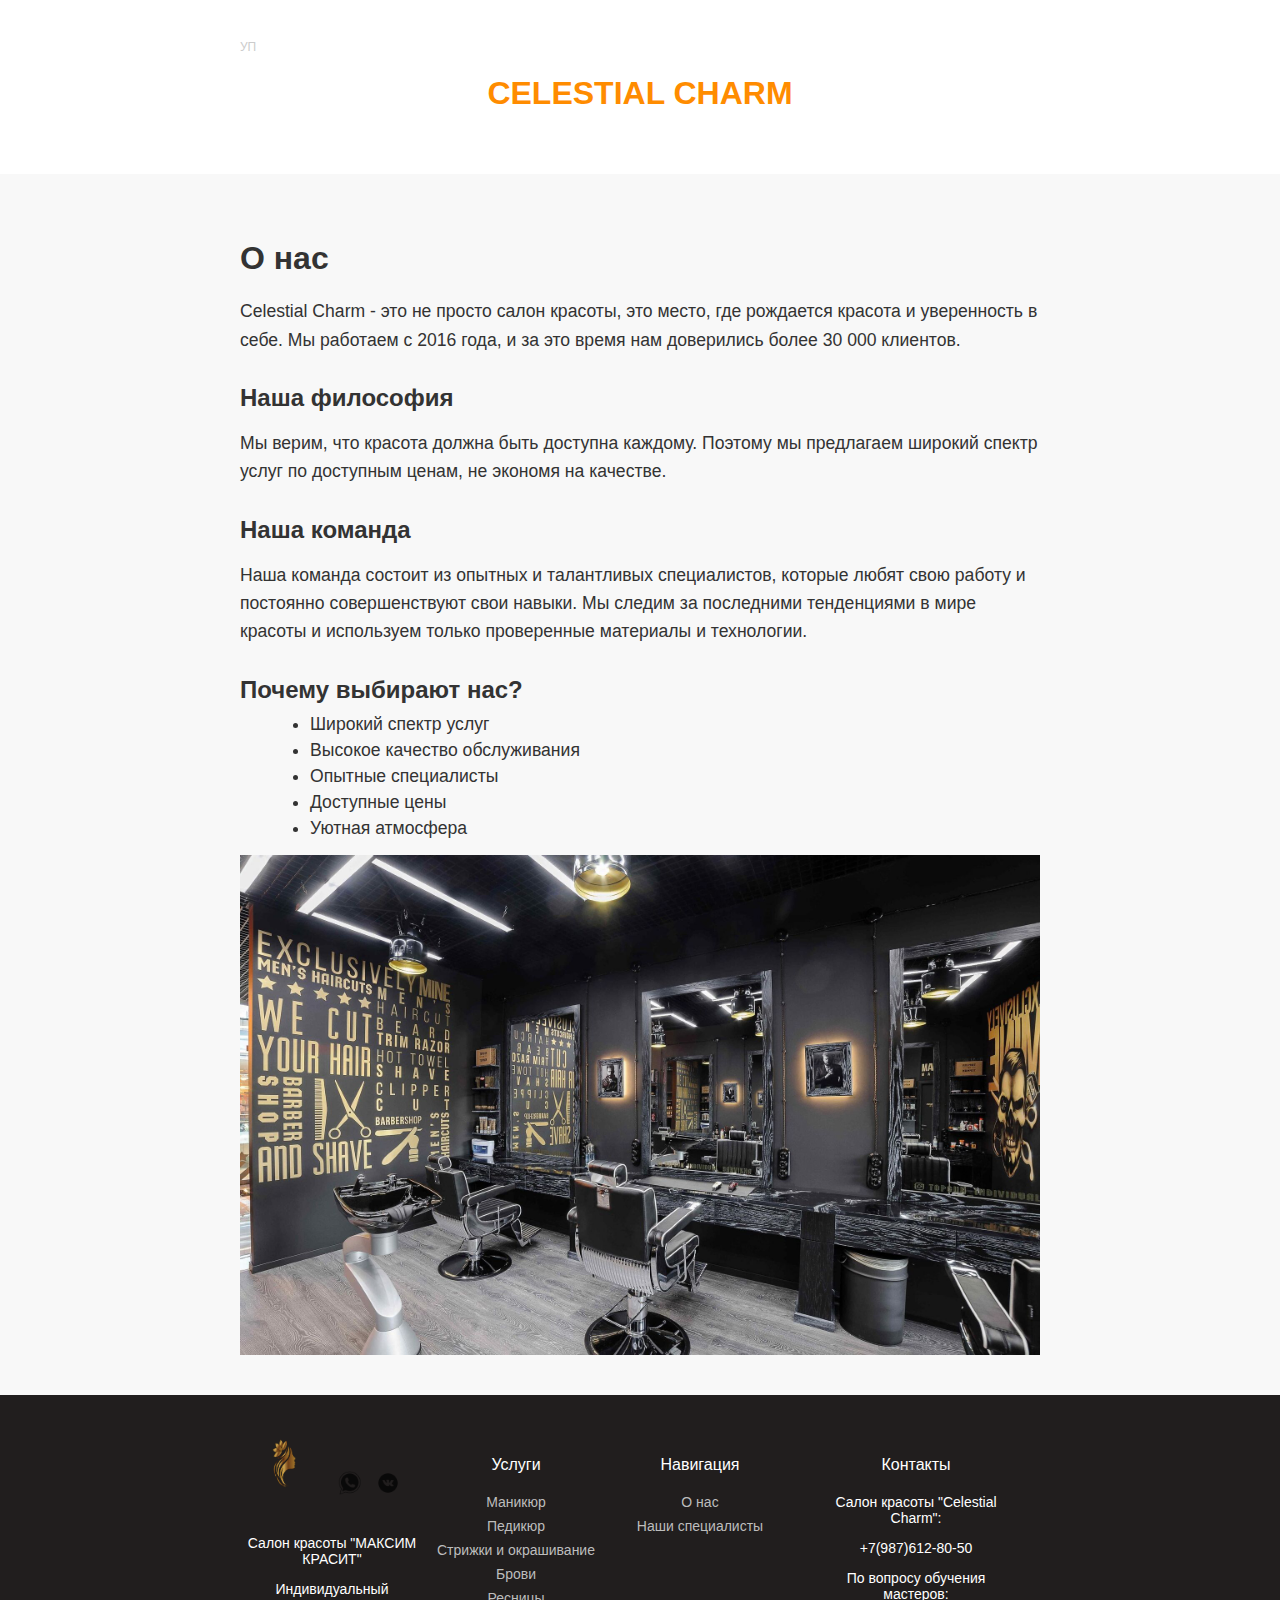
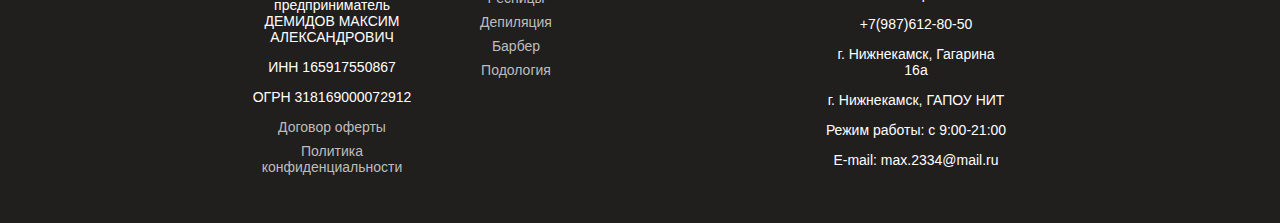
<file: about.html>
<!DOCTYPE html>
<html lang="ru">
<head>
  <meta charset="UTF-8">
  <meta name="viewport" content="width=device-width, initial-scale=1.0">
  <title>О нас - Celestial Charm</title>
  <link rel="stylesheet" href="style.css">
</head>
<body>

  <header>
    <div class="container">
      <div class="logo-social">
        <span class="light-text">УП</span>
        
      </div>

      <h1>CELESTIAL CHARM</h1>
    </div>
  </header>

  <section class="about-us">
    <div class="container">
      <h2>О нас</h2>
      <p>Celestial Charm - это не просто салон красоты, это место, где рождается красота и уверенность в себе. Мы работаем с 2016 года, и за это время нам доверились более 30 000 клиентов.</p>

      <h3>Наша философия</h3>
      <p>Мы верим, что красота должна быть доступна каждому. Поэтому мы предлагаем широкий спектр услуг по доступным ценам, не экономя на качестве.</p>

      <h3>Наша команда</h3>
      <p>Наша команда состоит из опытных и талантливых специалистов, которые любят свою работу и постоянно совершенствуют свои навыки. Мы следим за последними тенденциями в мире красоты и используем только проверенные материалы и технологии.</p>

      <h3>Почему выбирают нас?</h3>
      <ul>
        <li>Широкий спектр услуг</li>
        <li>Высокое качество обслуживания</li>
        <li>Опытные специалисты</li>
        <li>Доступные цены</li>
        <li>Уютная атмосфера</li>
      </ul>
       <img src="fon.jpg" alt="Интерьер салона">
    </div>
  </section>

  <footer>
    <div class="container">
      <div class="footer-columns">
        <div class="footer-column">
          <img src="logot.png" alt="Логотип">
          <div class="social-icons">
            <a href="https://steamcommunity.com/profiles/76561199134560611/"><img src="wa.png" alt="whatsapp"></a>
            <a href="https://vk.com/pod_strekatel"><img src="vk.png" alt="vk"></a>
          </div>
          <p>Салон красоты "МАКСИМ КРАСИТ"</p>
          <p>Индивидуальный предприниматель ДЕМИДОВ МАКСИМ АЛЕКСАНДРОВИЧ</p>
          <p>ИНН 165917550867</p>
          <p>ОГРН 318169000072912</p>
          <a href="offer.html">Договор оферты</a>
          <a href="privacy.html">Политика конфиденциальности</a>
        </div>

        <div class="footer-column">
          <h4>Услуги</h4>
          <a href="index.html">Маникюр</a>
          <a href="index.html">Педикюр</a>
          <a href="index.html">Стрижки и окрашивание</a>
          <a href="index.html">Брови</a>
          <a href="index.html">Ресницы</a>
          <a href="index.html">Депиляция</a>
          <a href="index.html">Барбер</a>
          <a href="index.html">Подология</a>
        </div>

        <div class="footer-column">
          <h4>Навигация</h4>
          <a href="about.html">О нас</a>
          <a href="specialist.html">Наши специалисты</a>
          
        </div>

        <div class="footer-column contacts">
          <h4>Контакты</h4>
          <p>Салон красоты "Celestial Charm":</p>
          <p>+7(987)612-80-50</p>
          <p>По вопросу обучения мастеров:</p>
          <p>+7(987)612-80-50</p>
          <p>г. Нижнекамск, Гагарина 16а</p>
          <p>г. Нижнекамск, ГАПОУ НИТ</p>
          <p>Режим работы: с 9:00-21:00</p>
          <p>E-mail: max.2334@mail.ru</p>
        </div>
      </div>
    </div>
  </footer>

  <script src="script.js"></script>
</body>
</html>
</file>
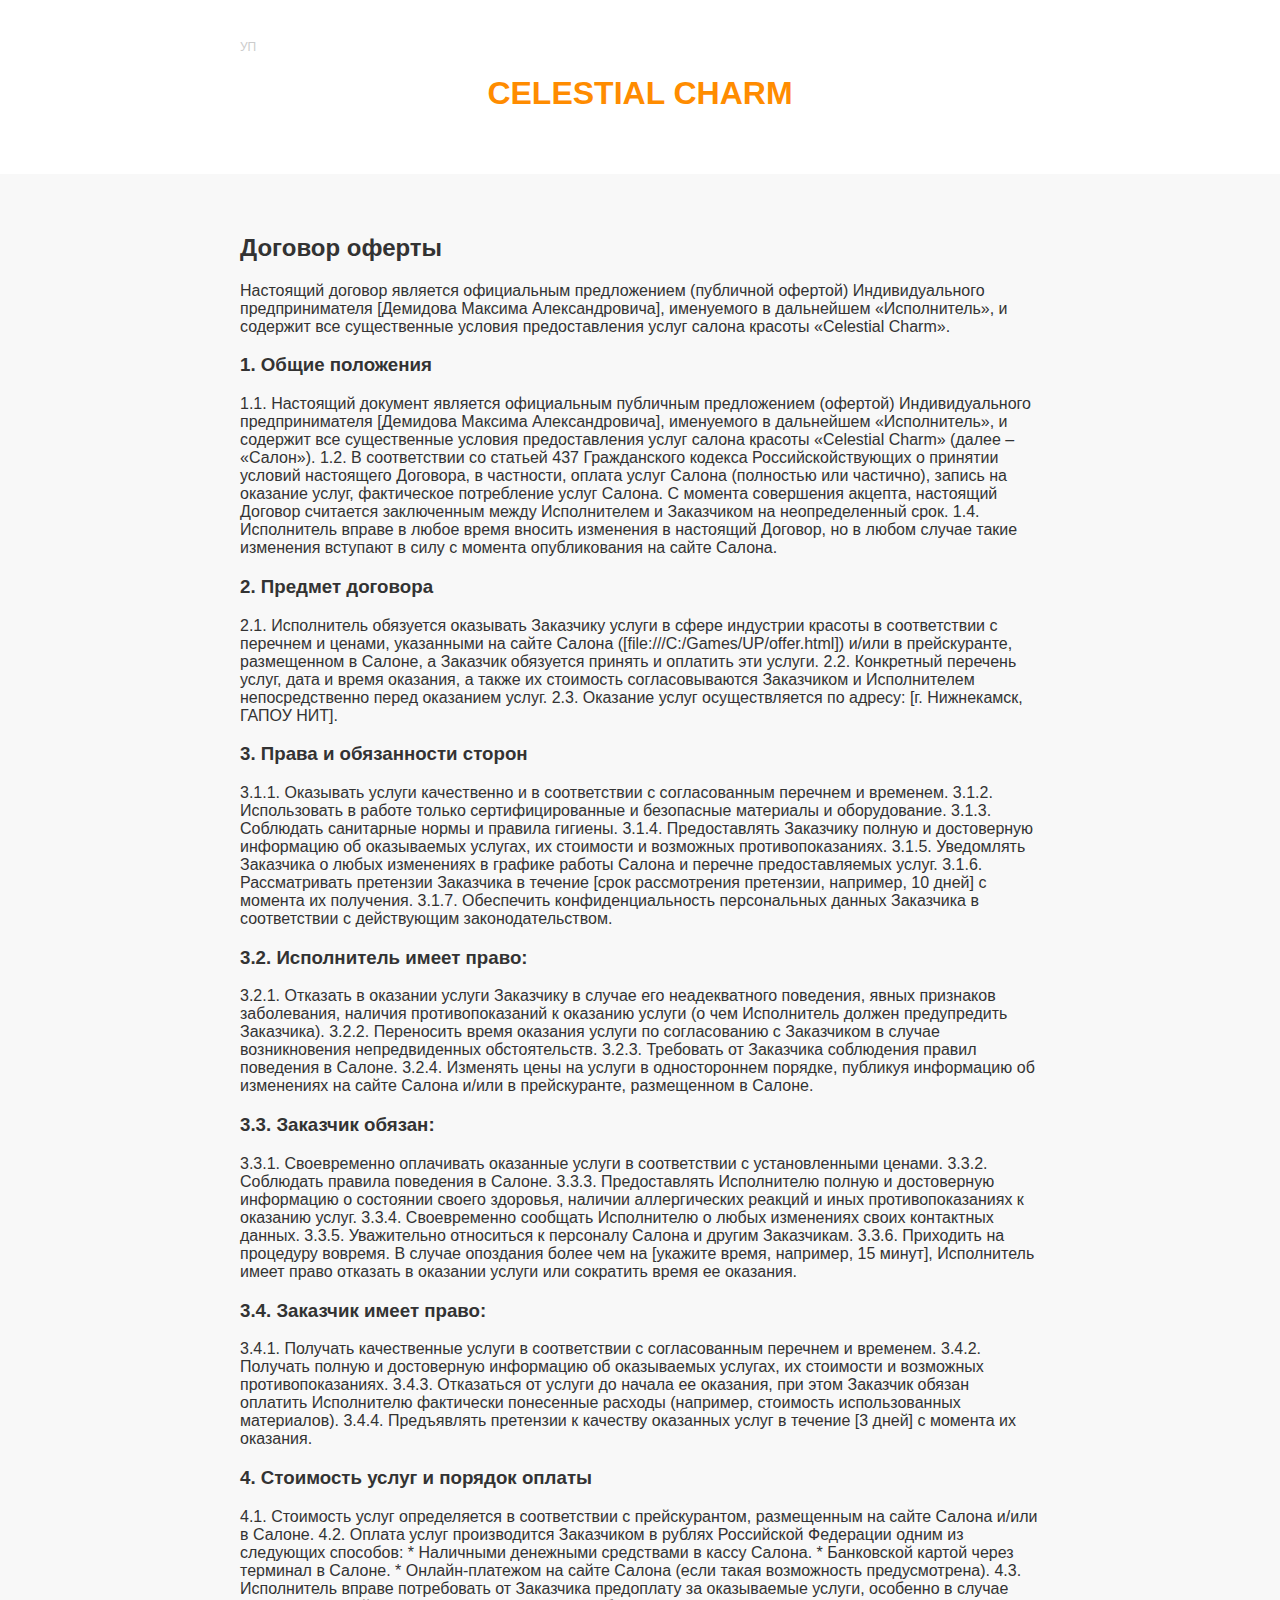
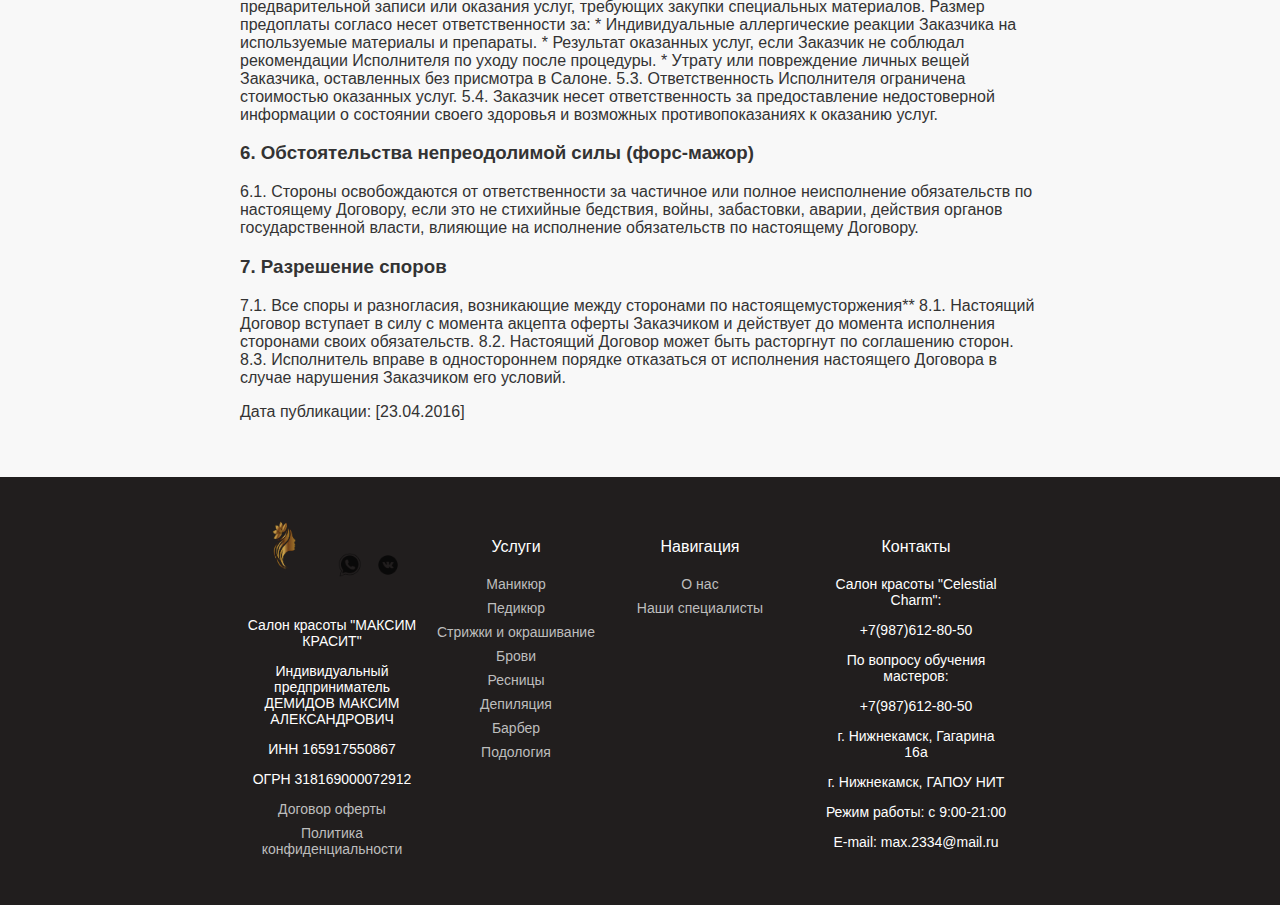
<file: offer.html>
<!DOCTYPE html>
<html lang="ru">
<head>
  <meta charset="UTF-8">
  <meta name="viewport" content="width=device-width, initial-scale=1.0">
  <title>Договор оферты - Celestial Charm</title>
  <link rel="stylesheet" href="style.css">
</head>
<body>

  <header>
    <div class="container">
      <div class="logo-social">
        <span class="light-text">УП</span>
      </div>

      <h1>CELESTIAL CHARM</h1>
    </div>
  </header>

  <section class="offer">
    <div class="container">
      <h2>Договор оферты</h2>
      <p>Настоящий договор является официальным предложением (публичной офертой) Индивидуального предпринимателя [Демидова Максима Александровича], именуемого в дальнейшем «Исполнитель», и содержит все существенные условия предоставления услуг салона красоты «Celestial Charm».</p>

      <h3>1. Общие положения</h3>
      <p>1.1. Настоящий документ является официальным публичным предложением (офертой) Индивидуального предпринимателя [Демидова Максима Александровича], именуемого в дальнейшем «Исполнитель», и содержит все существенные условия предоставления услуг салона красоты «Celestial Charm» (далее – «Салон»). 1.2. В соответствии со статьей 437 Гражданского кодекса Российскойствующих о принятии условий настоящего Договора, в частности, оплата услуг Салона (полностью или частично), запись на оказание услуг, фактическое потребление услуг Салона. С момента совершения акцепта, настоящий Договор считается заключенным между Исполнителем и Заказчиком на неопределенный срок. 1.4. Исполнитель вправе в любое время вносить изменения в настоящий Договор, но в любом случае такие изменения вступают в силу с момента опубликования на сайте Салона.</p>

      <h3>2. Предмет договора</h3>
      <p>2.1. Исполнитель обязуется оказывать Заказчику услуги в сфере индустрии красоты в соответствии с перечнем и ценами, указанными на сайте Салона ([file:///C:/Games/UP/offer.html]) и/или в прейскуранте, размещенном в Салоне, а Заказчик обязуется принять и оплатить эти услуги. 2.2. Конкретный перечень услуг, дата и время оказания, а также их стоимость согласовываются Заказчиком и Исполнителем непосредственно перед оказанием услуг. 2.3. Оказание услуг осуществляется по адресу: [г. Нижнекамск, ГАПОУ НИТ].</p>

      <h3>3. Права и обязанности сторон</h3>
      <p>3.1.1. Оказывать услуги качественно и в соответствии с согласованным перечнем и временем. 3.1.2. Использовать в работе только сертифицированные и безопасные материалы и оборудование. 3.1.3. Соблюдать санитарные нормы и правила гигиены. 3.1.4. Предоставлять Заказчику полную и достоверную информацию об оказываемых услугах, их стоимости и возможных противопоказаниях. 3.1.5. Уведомлять Заказчика о любых изменениях в графике работы Салона и перечне предоставляемых услуг. 3.1.6. Рассматривать претензии Заказчика в течение [срок рассмотрения претензии, например, 10 дней] с момента их получения. 3.1.7. Обеспечить конфиденциальность персональных данных Заказчика в соответствии с действующим законодательством.</p>

      <h3>3.2. Исполнитель имеет право:</h3>
      <p>3.2.1. Отказать в оказании услуги Заказчику в случае его неадекватного поведения, явных признаков заболевания, наличия противопоказаний к оказанию услуги (о чем Исполнитель должен предупредить Заказчика). 3.2.2. Переносить время оказания услуги по согласованию с Заказчиком в случае возникновения непредвиденных обстоятельств. 3.2.3. Требовать от Заказчика соблюдения правил поведения в Салоне. 3.2.4. Изменять цены на услуги в одностороннем порядке, публикуя информацию об изменениях на сайте Салона и/или в прейскуранте, размещенном в Салоне.</p>
     
     <h3>3.3. Заказчик обязан:</h3>
     <p>3.3.1. Своевременно оплачивать оказанные услуги в соответствии с установленными ценами. 3.3.2. Соблюдать правила поведения в Салоне. 3.3.3. Предоставлять Исполнителю полную и достоверную информацию о состоянии своего здоровья, наличии аллергических реакций и иных противопоказаниях к оказанию услуг. 3.3.4. Своевременно сообщать Исполнителю о любых изменениях своих контактных данных. 3.3.5. Уважительно относиться к персоналу Салона и другим Заказчикам. 3.3.6. Приходить на процедуру вовремя. В случае опоздания более чем на [укажите время, например, 15 минут], Исполнитель имеет право отказать в оказании услуги или сократить время ее оказания.</p>
     
     <h3>3.4. Заказчик имеет право:</h3>
        <p>3.4.1. Получать качественные услуги в соответствии с согласованным перечнем и временем. 3.4.2. Получать полную и достоверную информацию об оказываемых услугах, их стоимости и возможных противопоказаниях. 3.4.3. Отказаться от услуги до начала ее оказания, при этом Заказчик обязан оплатить Исполнителю фактически понесенные расходы (например, стоимость использованных материалов). 3.4.4. Предъявлять претензии к качеству оказанных услуг в течение [3 дней] с момента их оказания.</p>
    
        <h3>4. Стоимость услуг и порядок оплаты</h3>
        <p>4.1. Стоимость услуг определяется в соответствии с прейскурантом, размещенным на сайте Салона и/или в Салоне. 4.2. Оплата услуг производится Заказчиком в рублях Российской Федерации одним из следующих способов: * Наличными денежными средствами в кассу Салона. * Банковской картой через терминал в Салоне. * Онлайн-платежом на сайте Салона (если такая возможность предусмотрена). 4.3. Исполнитель вправе потребовать от Заказчика предоплату за оказываемые услуги, особенно в случае предварительной записи или оказания услуг, требующих закупки специальных материалов. Размер предоплаты согласо несет ответственности за: * Индивидуальные аллергические реакции Заказчика на используемые материалы и препараты. * Результат оказанных услуг, если Заказчик не соблюдал рекомендации Исполнителя по уходу после процедуры. * Утрату или повреждение личных вещей Заказчика, оставленных без присмотра в Салоне. 5.3. Ответственность Исполнителя ограничена стоимостью оказанных услуг. 5.4. Заказчик несет ответственность за предоставление недостоверной информации о состоянии своего здоровья и возможных противопоказаниях к оказанию услуг.</p>
     
        <h3>6. Обстоятельства непреодолимой силы (форс-мажор)</h3>
        <p>6.1. Стороны освобождаются от ответственности за частичное или полное неисполнение обязательств по настоящему Договору, если это не стихийные бедствия, войны, забастовки, аварии, действия органов государственной власти, влияющие на исполнение обязательств по настоящему Договору.</p>

        <h3>7. Разрешение споров</h3>
        <p>7.1. Все споры и разногласия, возникающие между сторонами по настоящемусторжения**

            8.1. Настоящий Договор вступает в силу с момента акцепта оферты Заказчиком и действует до момента исполнения сторонами своих обязательств. 8.2. Настоящий Договор может быть расторгнут по соглашению сторон. 8.3. Исполнитель вправе в одностороннем порядке отказаться от исполнения настоящего Договора в случае нарушения Заказчиком его условий.</p>





      <p>Дата публикации: [23.04.2016]</p>
    </div>
  </section>

  <footer>
    <div class="container">
      <div class="footer-columns">
        <div class="footer-column">
          <img src="logot.png" alt="Логотип">
          <div class="social-icons">
            <a href="https://steamcommunity.com/profiles/76561199134560611/"><img src="wa.png" alt="whatsapp"></a>
            <a href="https://vk.com/pod_strekatel"><img src="vk.png" alt="vk"></a>
          </div>
          <p>Салон красоты "МАКСИМ КРАСИТ"</p>
          <p>Индивидуальный предприниматель ДЕМИДОВ МАКСИМ АЛЕКСАНДРОВИЧ</p>
          <p>ИНН 165917550867</p>
          <p>ОГРН 318169000072912</p>
          <a href="offer.html">Договор оферты</a>
          <a href="privacy.html">Политика конфиденциальности</a>
        </div>

        <div class="footer-column">
          <h4>Услуги</h4>
          <a href="index.html">Маникюр</a>
          <a href="index.html">Педикюр</a>
          <a href="index.html">Стрижки и окрашивание</a>
          <a href="index.html">Брови</a>
          <a href="index.html">Ресницы</a>
          <a href="index.html">Депиляция</a>
          <a href="index.html">Барбер</a>
          <a href="index.html">Подология</a>
        </div>

        <div class="footer-column">
          <h4>Навигация</h4>
          <a href="about.html">О нас</a>
          <a href="specialist.html">Наши специалисты</a>
        </div>

        <div class="footer-column contacts">
          <h4>Контакты</h4>
          <p>Салон красоты "Celestial Charm":</p>
          <p>+7(987)612-80-50</p>
          <p>По вопросу обучения мастеров:</p>
          <p>+7(987)612-80-50</p>
          <p>г. Нижнекамск, Гагарина 16а</p>
          <p>г. Нижнекамск, ГАПОУ НИТ</p>
          <p>Режим работы: с 9:00-21:00</p>
          <p>E-mail: max.2334@mail.ru</p>
        </div>
      </div>
    </div>
  </footer>

  <script src="script.js"></script>
</body>
</html>
</file>
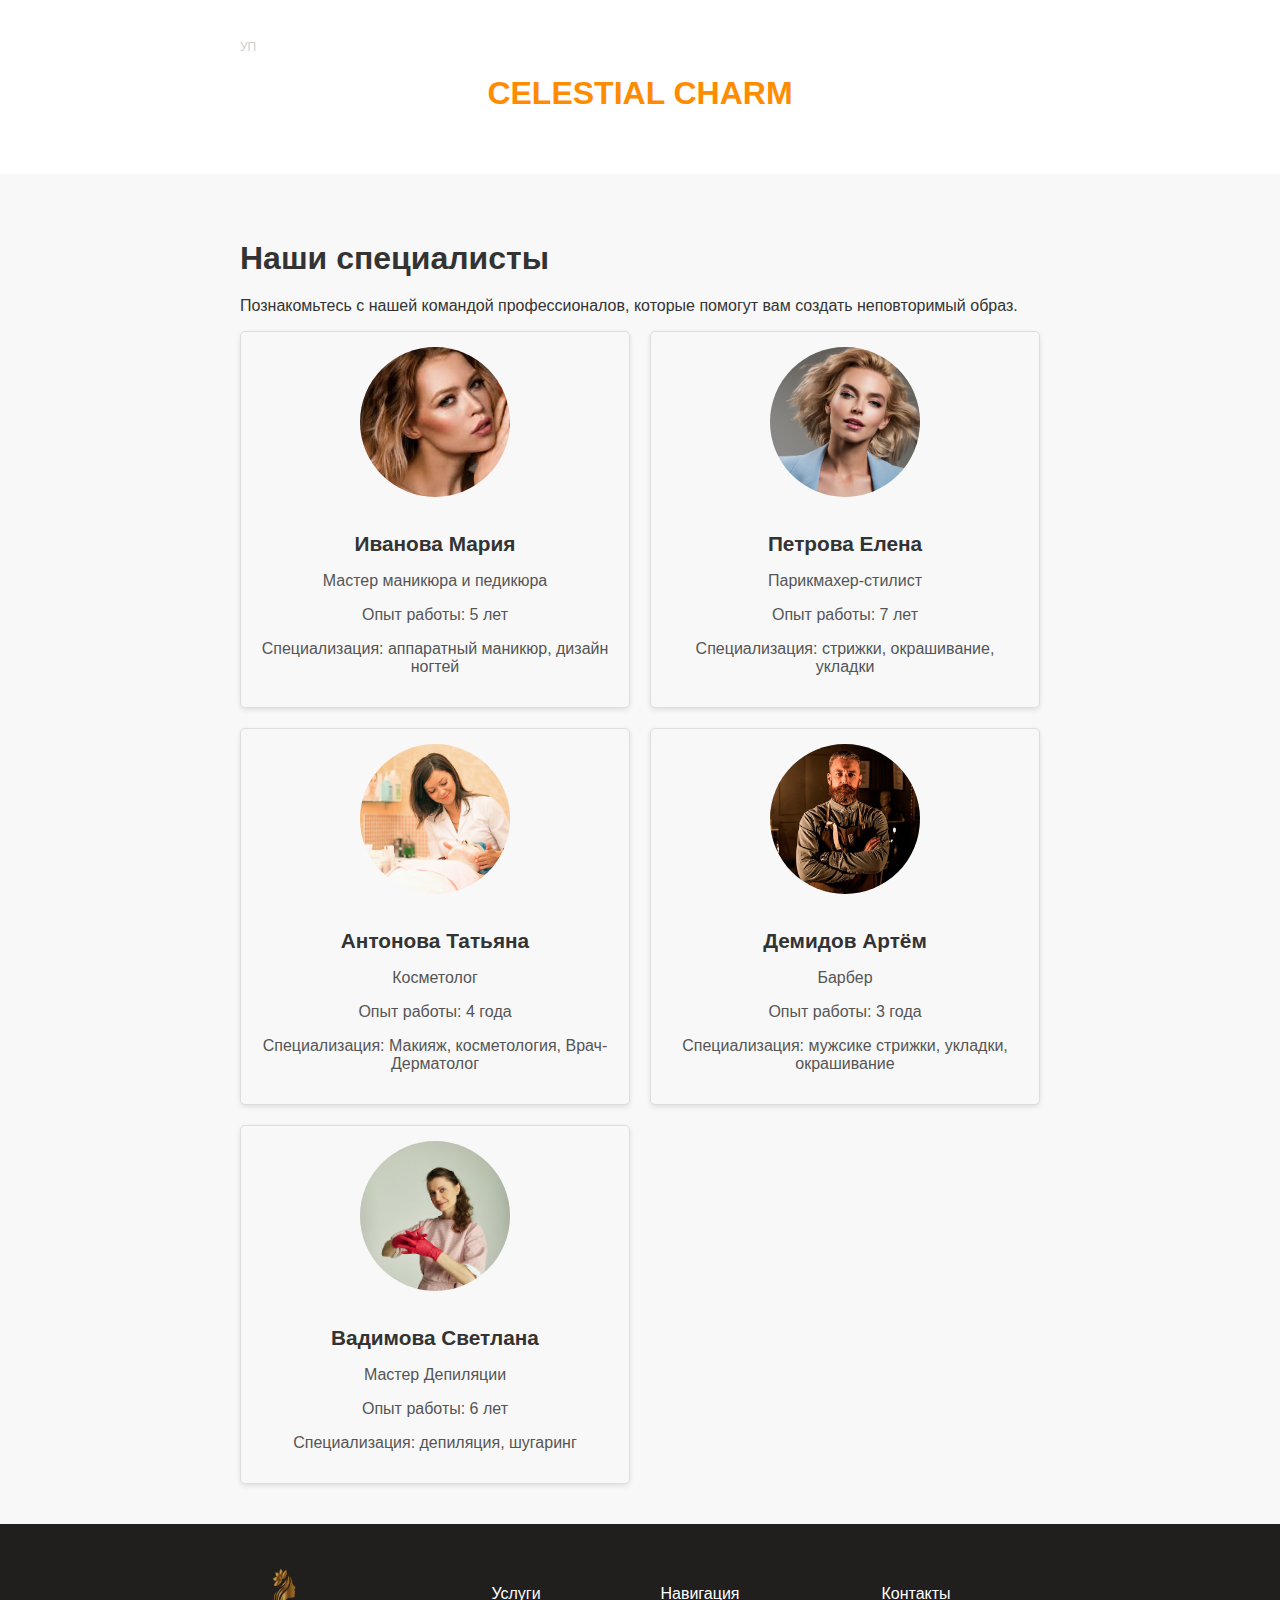
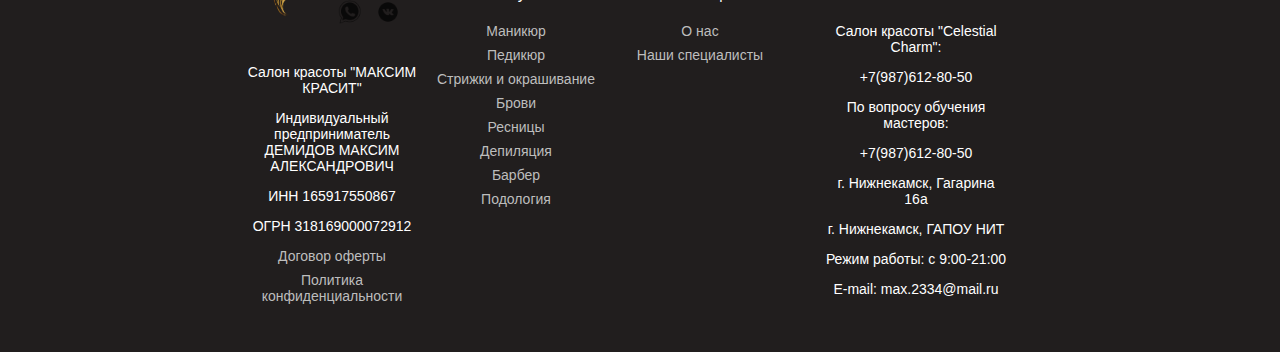
<file: specialist.html>
<!DOCTYPE html>
<html lang="ru">
<head>
  <meta charset="UTF-8">
  <meta name="viewport" content="width=device-width, initial-scale=1.0">
  <title>Наши специалисты - Celestial Charm</title>
  <link rel="stylesheet" href="style.css">
</head>
<body>

  <header>
    <div class="container">
      <div class="logo-social">
        <span class="light-text">УП</span>
      </div>

      <h1>CELESTIAL CHARM</h1>
    </div>
  </header>

  <section class="specialists">
    <div class="container">
      <h2>Наши специалисты</h2>
      <p>Познакомьтесь с нашей командой профессионалов, которые помогут вам создать неповторимый образ.</p>

      <div class="specialist-grid">

        <div class="specialist-card">
          <img src="2.jpeg" alt="Специалист 1">
          <h3>Иванова Мария</h3>
          <p>Мастер маникюра и педикюра</p>
          <p>Опыт работы: 5 лет</p>
          <p>Специализация: аппаратный маникюр, дизайн ногтей</p>
        </div>

        <div class="specialist-card">
          <img src="1.jpg" alt="Специалист 2">
          <h3>Петрова Елена</h3>
          <p>Парикмахер-стилист</p>
          <p>Опыт работы: 7 лет</p>
          <p>Специализация: стрижки, окрашивание, укладки</p>
        </div>

        <div class="specialist-card">
            <img src="3.jpg" alt="Специалист 2">
            <h3>Антонова Татьяна</h3>
            <p>Косметолог</p>
            <p>Опыт работы: 4 года</p>
            <p>Специализация: Макияж, косметология, Врач-Дерматолог</p>
          </div>
          <div class="specialist-card">
            <img src="4.jpg" alt="Специалист 2">
            <h3>Демидов Артём</h3>
            <p>Барбер</p>
            <p>Опыт работы: 3 года</p>
            <p>Специализация: мужсике стрижки, укладки, окрашивание</p>
          </div>
          <div class="specialist-card">
            <img src="5.jpg" alt="Специалист 2">
            <h3>Вадимова Светлана</h3>
            <p>Мастер Депиляции</p>
            <p>Опыт работы: 6 лет</p>
            <p>Специализация: депиляция, шугаринг</p>
          </div>
      </div>
    </div>
  </section>

  <footer>
    <div class="container">
      <div class="footer-columns">
        <div class="footer-column">
          <img src="logot.png" alt="Логотип">
          <div class="social-icons">
            <a href="https://steamcommunity.com/profiles/76561199134560611/"><img src="wa.png" alt="whatsapp"></a>
            <a href="https://vk.com/pod_strekatel"><img src="vk.png" alt="vk"></a>
          </div>
          <p>Салон красоты "МАКСИМ КРАСИТ"</p>
          <p>Индивидуальный предприниматель ДЕМИДОВ МАКСИМ АЛЕКСАНДРОВИЧ</p>
          <p>ИНН 165917550867</p>
          <p>ОГРН 318169000072912</p>
          <a href="offer.html">Договор оферты</a>
          <a href="privacy.html">Политика конфиденциальности</a>
        </div>

        <div class="footer-column">
          <h4>Услуги</h4>
          <a href="index.html">Маникюр</a>
          <a href="index.html">Педикюр</a>
          <a href="index.html">Стрижки и окрашивание</a>
          <a href="index.html">Брови</a>
          <a href="index.html">Ресницы</a>
          <a href="index.html">Депиляция</a>
          <a href="index.html">Барбер</a>
          <a href="index.html">Подология</a>
        </div>

        <div class="footer-column">
          <h4>Навигация</h4>
          <a href="about.html">О нас</a>
          <a href="specialist.html">Наши специалисты</a>
        
        </div>

        <div class="footer-column contacts">
          <h4>Контакты</h4>
          <p>Салон красоты "Celestial Charm":</p>
          <p>+7(987)612-80-50</p>
          <p>По вопросу обучения мастеров:</p>
          <p>+7(987)612-80-50</p>
          <p>г. Нижнекамск, Гагарина 16а</p>
          <p>г. Нижнекамск, ГАПОУ НИТ</p>
          <p>Режим работы: с 9:00-21:00</p>
          <p>E-mail: max.2334@mail.ru</p>
        </div>
      </div>
    </div>
  </footer>

  <script src="script.js"></script>
</body>
</html>
</file>
<file: style.css>
body {
    font-family: sans-serif;
    margin: 0;
    padding: 0;
    background-color: #f8f8f8;
    color: #333;
  }
  
  .container {
    max-width: 1200px;
    margin: 0 auto;
    padding: 20px;
  }
  
  header {
    background-color: #fff;
    padding: 20px 0;
    text-align: center;
  }
  
  header h1 {
    color: #FF8C00; /* Цвет как на картинке */
  }
  
  header nav {
    margin-top: 20px;
  }
  
  header nav a {
    text-decoration: none;
    color: #333;
    margin: 0 15px;
  }
  
  .main-content {
    padding: 40px 0;
  }
  
  .main-content h2 {
    color: #FF8C00; /* Цвет как на картинке */
    margin-bottom: 20px;
  }
  
  .mission {
    text-align: center;
    padding: 20px;
    margin-top: 30px;
  }
  
  .services {
    margin-top: 30px;
    text-align: center;
  }
  
  .services button {
    background-color: #FF8C00; /* Цвет как на картинке */
    color: #fff;
    border: none;
    padding: 10px 20px;
    margin: 5px;
    border-radius: 20px;
    cursor: pointer;
  }
  
  /* Дополнительные стили (шрифты, размеры, отступы и т.д.) можно добавить здесь */
  .light-text {
    font-size: 12px;
    color: #ccc;
  }
  
  .social-icons {
    display: inline-block;
    margin-left: 20px;
  }
  
  .social-icons a {
    display: inline-block;
    margin-right: 10px;
  }
  
  .social-icons img {
    width: 25px;  
    height: 25px;
  }
  
  .logo-social {
    display: flex;
    justify-content: space-between;
    align-items: center;
  }
  
  .nav-buttons {
    margin-top: 20px;
  }
  
  .appointment-button {
    background-color: #FF8C00;
    color: #fff;
    border: none;
    padding: 10px 20px;
    border-radius: 5px;
    cursor: pointer;
  }
  .reviews {
    text-align: center;
    padding: 40px 0;
    background-color: #fff;
  }
  
  .reviews h2 {
    text-align: center;
    margin-bottom: 20px;
    color: black;
    font-size: 30px;
  }
  
  .reviews-grid {
    display: grid;
    grid-template-columns: repeat(auto-fit, minmax(300px, 1fr));  /* Адаптивная сетка */
    gap: 20px;
    margin-top: 20px;
  }
  
  .review-item {
    border: 1px solid #eee;
    padding: 15px;
    border-radius: 5px;
  }
  
  .review-item .stars {
    color: #ffc107;  /*  Желтый цвет звезд */
  }
  
  .review-item a {
    text-decoration: none;
    color: #FF8C00;  /*  Цвет ссылки "Read more" */
  }
  
  .review-item .author {
    font-weight: bold;
    margin-top: 10px;
  }
  
  .review-item .author-icon {
    width: 80px;
    height: 80px;
    vertical-align: middle;
    margin-left: 5px;
    border-radius: 50%;
  }
  
  .verification {
    text-align: center;
    margin-top: 30px;
    color: #800080; /* Dark Magenta */
  }
  
  .verification .year {
    font-size: 2em;
    font-weight: bold;
    margin-bottom: 10px;
  }
  
  .verification img {
      width: 50px;
      height: 50px;
      margin-top: 10px;
  }
  
  .small-text {
      font-size: 0.8em; /*  Меньший размер текста */
      color: #777; /*  Серый цвет */
  }
  .manicure {
    background-color: #f8f8f8;
    padding: 40px 0;
  }
  
  .manicure-image {
    position: relative;
    overflow: hidden; /* Обрезаем картинку по краям */
  }
  
  .manicure-image img {
    width: 100%;
    display: block;
    filter: brightness(50%); /* Затемнение картинки */
  }
  
  .image-overlay {
    position: absolute;
    top: 50%;
    left: 50%;
    transform: translate(-50%, -50%);
    color: white;
    text-align: center;
    width: 100%;
    padding: 20px;
  }
  
  .image-overlay h2 {
    font-size: 3em;
    margin-bottom: 10px;
  }
  
  .image-overlay p {
    font-size: 1.2em;
  }
  
  .manicure-description {
    margin-top: 30px;
    text-align: center;
  }
  
  .manicure-description h3 {
    font-size: 1.5em;
    margin-bottom: 10px;
  }
  .price-table {
  display: flex;
  justify-content: space-between; /* Размещает колонки по краям */
  margin-bottom: 20px;
}

.price-column {
  width: 48%; /* Занимает примерно половину доступного места (с учетом небольшого отступа) */
}

.price-row {
  display: flex;
  justify-content: space-between;
  align-items: baseline;
}

.price-name {
  font-weight: bold;
}

.price-values {
  text-align: right;
}

.price-details {
  font-size: 0.8em;
  color: #777;
}

.price-button {
  text-align: center;
}

.price-button button {
  background-color: #FF8C00; /* Цвет кнопки */
  color: #fff;
  border: none;
  padding: 10px 20px;
  border-radius: 20px;
  cursor: pointer;
}
footer {
    background-color: #211e1e;
    color: #BDBDBD; /* Более светлый серый текст */
    padding: 50px 0;
    font-size: 14px; /* Размер шрифта */
  }
  
  footer a {
    color: #BDBDBD;
    text-decoration: none;
    display: block;
    margin-bottom: 8px;
  }
  
  footer a:hover {
    text-decoration: underline; /* Подчеркивание при наведении */
  }
  
  footer h4 {
    color: #fff; /* Заголовки белые */
    margin-bottom: 20px;
    font-size: 16px;
    font-weight: normal; /* Убираем жирность */
  }
  
  .footer-columns {
    display: flex;
    justify-content: space-between;
  }
  
  .footer-column {
    width: 23%; 

  }
  
  .footer-column img {
      width: 60px;  /* Примерный размер логотипа */
      height: 60px;
      margin-bottom: 15px;
  }
  
  .footer-column .social-icons a {
    display: inline-block;
    margin-right: 10px;
  }
  
  .footer-column .social-icons img {
    width: 24px;  /* Примерный размер иконок соцсетей */
    height: 24px;
    opacity: 0.7; /* Немного прозрачности */
  }
  
  .footer-column .social-icons img:hover {
    opacity: 1; /* Без прозрачности при наведении */
  }
  
  /* Изменения для секции "Контакты" */
  .contacts {
    text-align: center; 
    margin: 0 auto;
  }
  
  .contacts .social-icons {
    margin-top: 15px; /* Отступ для иконок соцсетей */
    display: flex;
    justify-content: center; /* Центрируем иконки по горизонтали */
  }
  
  .contacts .social-icons a {
    margin: 0 5px; /* Добавляем отступы между иконками */
  }
  
  /* Стили для информации о компании */
  .company-info {
    display: flex;
    justify-content: space-between;
    margin-top: 30px; /* Увеличенный отступ */
    padding: 30px; /* Увеличенный padding */
    border-top: 1px solid #333; /* Более темная разделительная линия */
    background-color: #F2E6D9; /* Оранжевый фон */
    color: #9E9E9E; /* Более темный серый */
    font-size: 12px; /* Меньший размер шрифта */
  }
  
  .company-text,
  .company-links {
    width: 48%;
  }
  
  .company-text p {
    margin-bottom: 6px;
  }
  
  .company-links a {
    color: black;
    display: inline;
    margin-right: 10px;
    text-decoration: none; /* Убираем подчеркивание */
  }
  
  .company-links a:hover {
    text-decoration: underline; /* Подчеркивание при наведении */
  }
  .vacancies {
    padding: 40px 0;
    background-color: #fff;
    text-align: center;
  }
  
  .vacancies h3 {
    color: #A78A61; /*  Цвет как на скриншоте */
    font-size: 1.2em;
    margin-bottom: 20px;
  }
  
  .vacancies h2 {
    font-size: 2em;
    margin-bottom: 10px;
  }
  
  .vacancies img {
    width: 80%; /* Ширина картинки */
    max-width: 800px; /* Максимальная ширина */
    margin: 20px auto;
    display: block;
  }
  
  .vacancies-description {
    text-align: left;
    margin-top: 20px;
    margin-left: 200px;
  }
  
  .vacancies-description p {
    margin-bottom: 8px;
  }
  
  .vacancies-button {
    margin-top: 30px;
  }
  
  .vacancies-button button {
    background-color: #A78A61; /* Цвет кнопки */
    color: #fff;
    border: none;
    padding: 10px 20px;
    border-radius: 20px;
    cursor: pointer;
  }  
  .hero-image {
    background-size: cover;
    background-position: center;
    height: 600px; 
    display: flex;
    justify-content: center;
    align-items: center;
    text-align: center;
}
.hero-image1 {

  background-size: cover;
  background-position: center;
  height: 600px; 
  display: flex;
  justify-content: center;
  align-items: center;
  text-align: center;
}

.hero-text {
   
    padding: 20px;
    border-radius: 10px;
    max-width: 800px; /* Максимальная ширина текстового блока */
    margin: 20px; /* Отступы от краев */
}

.hero-text h1 {
    font-size: 4em;
    margin-bottom: 15px;
}

.hero-text p {
    font-size: 1.2em;
    line-height: 1.6;
}

/* PRICES */
.prices {
    padding: 30px;
    background-color: #f9f9f9;
    text-align: center;
}

.price-list {
    display: grid;
    grid-template-columns: repeat(2, 1fr); /* Две колонки для цен */
    gap: 20px;
    max-width: 800px;
    margin: 0 auto;
}

.price-item {
    display: flex;
    justify-content: space-between;
    align-items: center;
    padding: 10px;
    border-bottom: 1px solid #ddd;
    color: #333; /* Темный цвет текста для цен */
}

.price-item:last-child {
    border-bottom: none;
}

/* BUTTON */
.appointment-button {
    display: block;
    margin: 30px auto;
    padding: 15px 30px;
    background-color: #daa520; /* Золотистый цвет кнопки */
    color: #fff;
    border: none;
    border-radius: 5px;
    font-size: 1.2em;
    cursor: pointer;
    transition: background-color 0.3s ease;
}

.appointment-button:hover {
    background-color: #c08912; /* Более темный золотистый цвет при наведении */
}

/* Общие стили для всего макета */
body {
    font-family: Arial, sans-serif;
    margin: 0;
    padding: 0;
}

header, footer {
    
    color: #fff;
    padding: 20px;
    text-align: center;
}

section {
    padding: 20px;
}

@media (max-width: 768px) {
    .hero-image {
        height: auto;
        padding: 20px;
    }
    .price-list {
        grid-template-columns: 1fr; /* Одна колонка на маленьких экранах */
    }
}
.pedicure {
  background-color: #fff;
  padding: 40px 0;
}

.pedicure-image {
  position: relative;
  overflow: hidden;
}

.pedicure-image img {
  width: 100%;
  display: block;
}

.pedicure-overlay {
  position: absolute;
  top: 50%;
  left: 50%;
  transform: translate(-50%, -50%);
  text-align: center;
  color: white;
  width: 100%;
  padding: 20px;
}

.pedicure-overlay h2 {
  font-size: 2.5em;
  margin-bottom: 10px;
}

.pedicure-overlay p {
  font-size: 1.1em;
}

.pedicure-prices {
  margin-top: 30px;
}

.price-row {
  display: flex;
  justify-content: space-between;
  align-items: baseline;
  padding: 10px 0;
  border-bottom: 1px solid #eee;
}

.price-name {
  font-weight: bold;
  width: 30%;
}

.price-values {
  width: 20%;
  text-align: right;
}
.price-description{
   width: 50%;
  text-align: left;
}

/* Адаптивность */
@media (max-width: 768px) {
  .price-row {
      flex-direction: column;
      align-items: flex-start;
  }

  .price-name,
  .price-description,
  .price-values {
      width: 100%;
      text-align: left;
      margin-bottom: 5px;
  }
}
.makeup, .depilation {
  background-color: #fff;
  padding: 40px 0;
  text-align: center;
}

.makeup-image, .depilation-image {
  position: relative;
  overflow: hidden;
}

.makeup-image img, .depilation-image img {
  width: 100%;
  display: block;
  filter: brightness(50%);
}

.makeup-overlay, .depilation-overlay {
  position: absolute;
  top: 50%;
  left: 50%;
  transform: translate(-50%, -50%);
  text-align: center;
  color: white;
  width: 100%;
  padding: 20px;
}

.makeup-overlay h2, .depilation-overlay h2 {
  font-size: 2.5em;
  margin-bottom: 10px;
}

.makeup-overlay p, .depilation-overlay p {
  font-size: 1.1em;
}

.makeup-prices, .depilation-prices {
  margin-top: 30px;
}

.makeup-button, .depilation-button {
  margin-top: 30px;
}

.makeup-button button, .depilation-button button {
  background-color: #A78A61;
  color: #fff;
  border: none;
  padding: 10px 20px;
  border-radius: 20px;
  cursor: pointer;
}

.makeup-prices .price-row, .depilation-prices .price-row {
  display: flex;
  justify-content: space-between;
  align-items: center;
  padding: 10px 0;
  border-bottom: 1px solid #eee;
}

.makeup-prices .price-name, .depilation-prices .price-name {
  font-weight: bold;
  width: 40%;
  text-align: left;
}

.makeup-prices .price-values, .depilation-prices .price-values {
  width: 20%;
  text-align: right;
}
.depilation-prices .price-description{
  width: 40%;
  text-align: left;
}
.laser, .solarium {
  background-color: #fff;
  padding: 40px 0;
  text-align: center;
}

.laser-image, .solarium-image {
  position: relative;
  overflow: hidden;
}

.laser-image img, .solarium-image img {
  width: 100%;
  display: block;
  filter: brightness(50%);
}

.laser-overlay, .solarium-overlay {
  position: absolute;
  top: 50%;
  left: 50%;
  transform: translate(-50%, -50%);
  text-align: center;
  color: white;
  width: 100%;
  padding: 20px;
}

.laser-overlay h2, .solarium-overlay h2 {
  font-size: 2.5em;
  margin-bottom: 10px;
}

.laser-overlay p, .solarium-overlay p {
  font-size: 1.1em;
}

.laser-prices, .solarium-prices {
  margin-top: 30px;
}

.laser-button, .solarium-button {
  margin-top: 30px;
}

.laser-button button, .solarium-button button {
  background-color: #A78A61;
  color: #fff;
  border: none;
  padding: 10px 20px;
  border-radius: 20px;
  cursor: pointer;
}

.laser-prices .price-row, .solarium-prices .price-row {
  display: flex;
  justify-content: space-between;
  align-items: center;
  padding: 10px 0;
  border-bottom: 1px solid #eee;
}

.laser-prices .price-name, .solarium-prices .price-name {
  font-weight: bold;
  width: 40%;
  text-align: left;
}

.laser-prices .price-values, .solarium-prices .price-values {
  width: 20%;
  text-align: right;
}
.laser-prices .price-description, .solarium-prices .price-description{
  width: 40%;
  text-align: left;
}
.modal {
  display: none; /* Скрываем окно по умолчанию */
  position: fixed;
  top: 0;
  left: 0;
  width: 100%;
  height: 100%;
  background-color: rgba(0, 0, 0, 0.5); /* Затемнение фона */
  z-index: 1000; /* Поверх всего контента */
  overflow: auto; /* Прокрутка, если контент не помещается */
}

.modal.active {
  display: flex;
  justify-content: center;
  align-items: center;
}

.modal-content {
  position: relative;
  background-color: #fff;
  padding: 30px;
  border-radius: 10px;
  width: 80%;
  max-width: 600px;
  box-shadow: 0 4px 8px rgba(0, 0, 0, 0.1);
}

.close-button {
  position: absolute;
  top: 10px;
  right: 10px;
  font-size: 24px;
  cursor: pointer;
  color: #777;
}

.modal-content h2 {
  margin-bottom: 20px;
  text-align: center;
  color: #a78a61;
}

.modal-content label {
  display: block;
  margin-bottom: 5px;
  font-weight: bold;
}

.modal-content input[type="text"],
.modal-content input[type="tel"],
.modal-content input[type="date"],
.modal-content input[type="time"],
.modal-content select {
  width: 100%;
  padding: 10px;
  margin-bottom: 15px;
  border: 1px solid #ccc;
  border-radius: 5px;
  font-size: 16px;
}

.modal-content button[type="submit"] {
  background-color: #a78a61;
  color: #fff;
  border: none;
  padding: 12px 25px;
  border-radius: 25px;
  cursor: pointer;
  font-size: 16px;
  display: block;
  margin: 20px auto 0;
}
#overlay {
  position: fixed; /* Фиксированное позиционирование */
  top: 0;
  left: 0;
  width: 100%;
  height: 100%;
  background-color: rgba(0, 0, 0, 0.5); /* Полупрозрачный фон */
  display: none; /* Скрыто по умолчанию */
  z-index: 1000; /* Поверх всего остального */
}

#modal {
  position: absolute;
  top: 50%;
  left: 50%;
  transform: translate(-50%, -50%);
  background-color: white;
  padding: 20px;
  border-radius: 5px;
  box-shadow: 0 4px 8px rgba(0, 0, 0, 0.2);
  text-align: center;
}

#closeBtn {
  margin-top: 10px;
  padding: 5px 10px;
  background-color: #4CAF50;
  color: white;
  border: none;
  border-radius: 3px;
  cursor: pointer;
}
#backToTopBtn {
  position: fixed; /* Фиксированное позиционирование */
  bottom: 20px;
  right: 20px;
  background-color: #a78a61; /* Синий цвет */
  color: white;
  border: none;
  border-radius: 5px;
  padding: 10px 20px;
  cursor: pointer;
  opacity: 0; /* Скрыта по умолчанию */
  transition: opacity 0.3s ease-in-out; /* Плавное появление/исчезновение */
  z-index: 100; /* Чтобы кнопка была поверх всего остального контента */
}

#backToTopBtn.show {
  opacity: 1; /* Показываем кнопку */
}
   .container {
      max-width: 800px;
      margin: 0 auto;
      padding: 20px;
    }

    .vacancies {
      padding: 20px;
      border: 1px solid #ccc;
      margin-bottom: 20px;
    }

    .vacancies h2 {
      margin-top: 0;
      margin-bottom: 10px;
    }

    .vacancies-description {
      margin-bottom: 20px;
    }

    .vacancies-button button {
      padding: 10px 20px;
      background-color: #007bff;
      color: white;
      border: none;
      border-radius: 5px;
      cursor: pointer;
    }

    /* Стили для модальных окон */
    .modal {
      display: none; /* Скрыто по умолчанию */
      position: fixed;
      top: 0;
      left: 0;
      width: 100%;
      height: 100%;
      background-color: rgba(0, 0, 0, 0.5); /* Полупрозрачный фон */
      z-index: 1000;
    }

    .modal-content {
      position: absolute;
      top: 50%;
      left: 50%;
      transform: translate(-50%, -50%);
      background-color: white;
      padding: 20px;
      border-radius: 5px;
      box-shadow: 0 4px 8px rgba(0, 0, 0, 0.2);
      width: 80%;
      max-width: 600px;
    }

    .close-button {
      position: absolute;
      top: 10px;
      right: 10px;
      font-size: 20px;
      cursor: pointer;
    }

    .apply-button {
      padding: 10px 20px;
      background-color: #28a745; /* Зеленый цвет */
      color: white;
      border: none;
      border-radius: 5px;
      cursor: pointer;
      margin-top: 20px;
    }
    .about-us {
      padding: 20px;
    }
    
    .about-us h2 {
      font-size: 2em;
      margin-bottom: 20px;
    }
    
    .about-us h3 {
      font-size: 1.5em;
      margin-top: 30px;
      margin-bottom: 10px;
    }
    
    .about-us p {
      font-size: 1.1em;
      line-height: 1.6;
    }
    
    .about-us ul {
      list-style-type: disc;
      margin-left: 30px;
      margin-top: 10px;
    }
    
    .about-us li {
      font-size: 1.1em;
      margin-bottom: 5px;
    }
    
    /* Specialists */
    .specialists {
      padding: 20px;
    }
    
    .specialists h2 {
      font-size: 2em;
      margin-bottom: 20px;
    }
    
    .specialist-grid {
      display: grid;
      grid-template-columns: repeat(auto-fit, minmax(300px, 1fr));
      gap: 20px;
    }
    
    .specialist-card {
      border: 1px solid #ddd;
      padding: 15px;
      text-align: center;
      border-radius: 5px;
      box-shadow: 0 2px 5px rgba(0, 0, 0, 0.1);
    }
    
    .specialist-card img {
      width: 150px;
      height: 150px;
      border-radius: 50%;
      object-fit: cover;
      margin-bottom: 10px;
    }
    
    .specialist-card h3 {
      font-size: 1.3em;
      margin-bottom: 5px;
    }
    
    .specialist-card p {
      font-size: 1em;
      color: #555;
    }
    img[alt="Интерьер салона"] {
      width: 100%; /* Занимает всю ширину контейнера */
      height: auto; /* Сохраняет пропорции */
      display: block; /* Убирает лишние отступы снизу */
      object-fit: cover; /* Обрезает изображение, чтобы заполнить контейнер, сохраняя пропорции */
      object-position: center; /* Центрирует изображение */
    }
</file>
